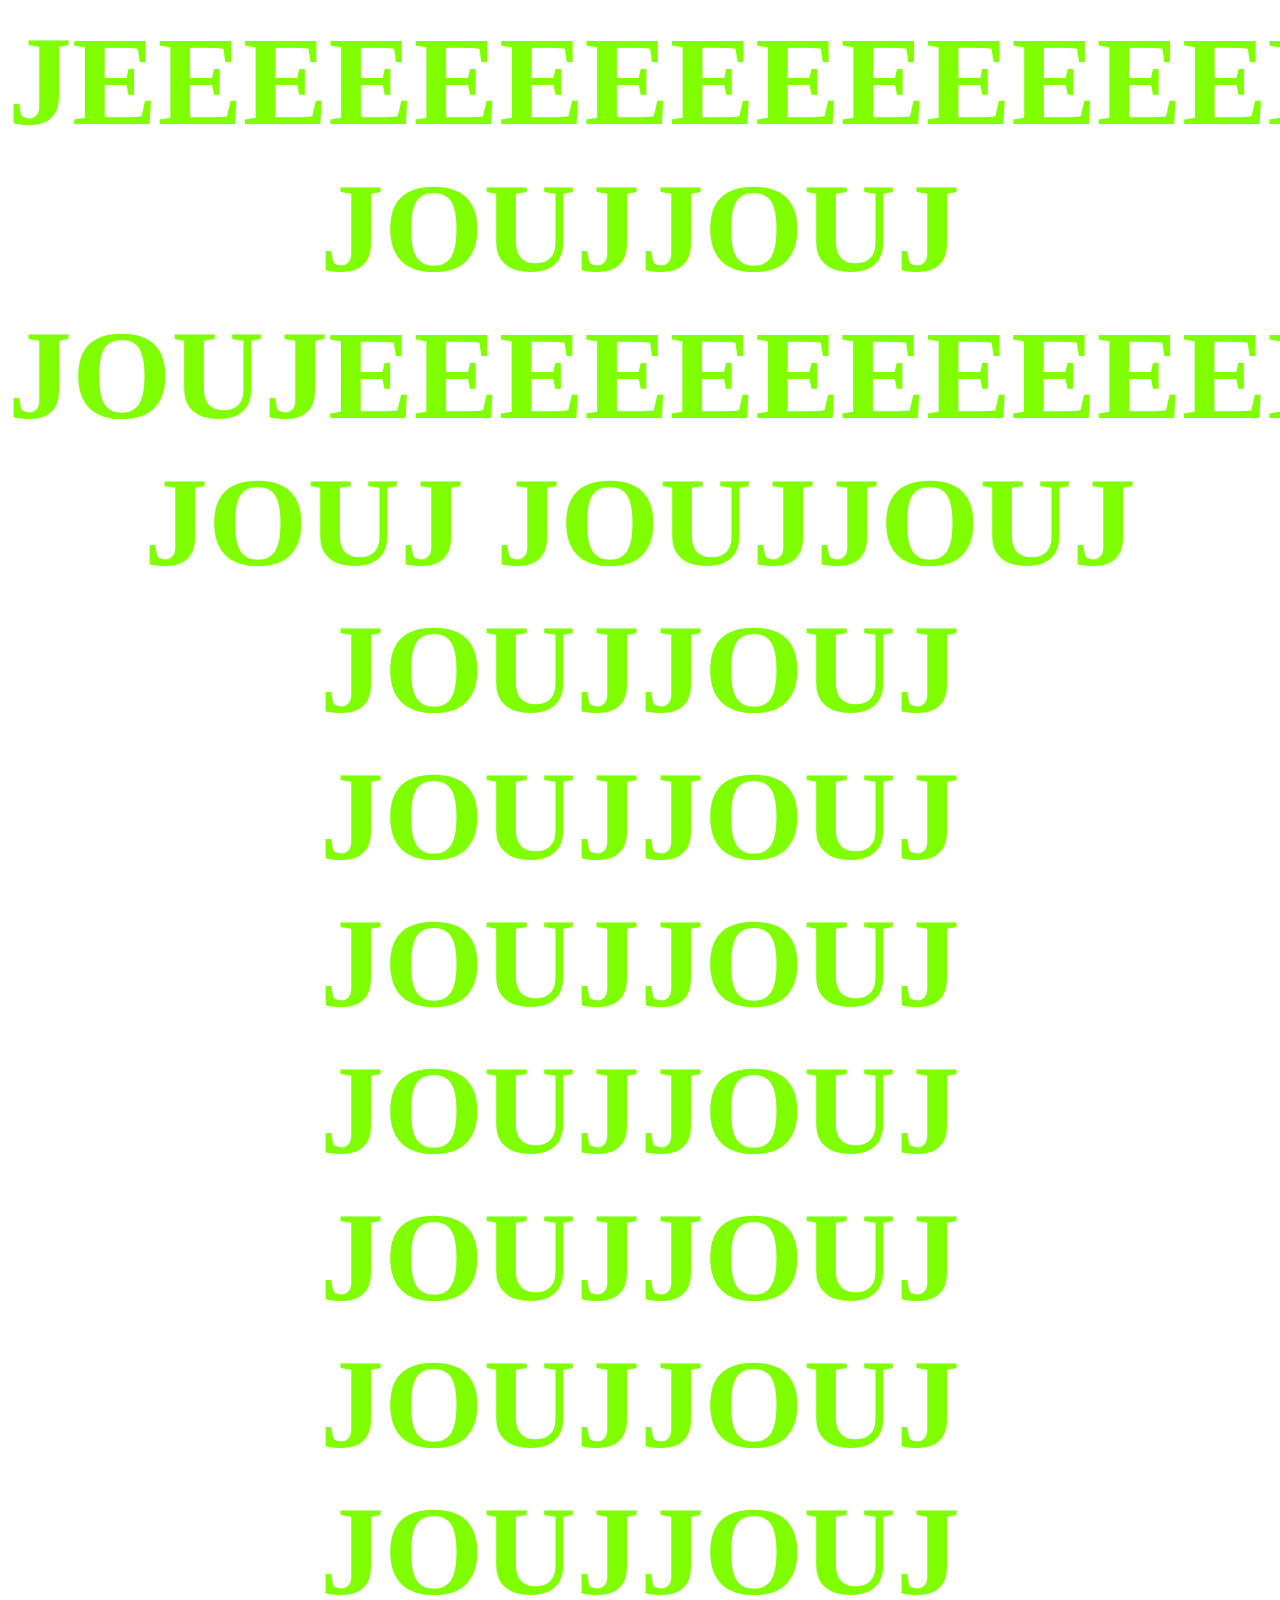
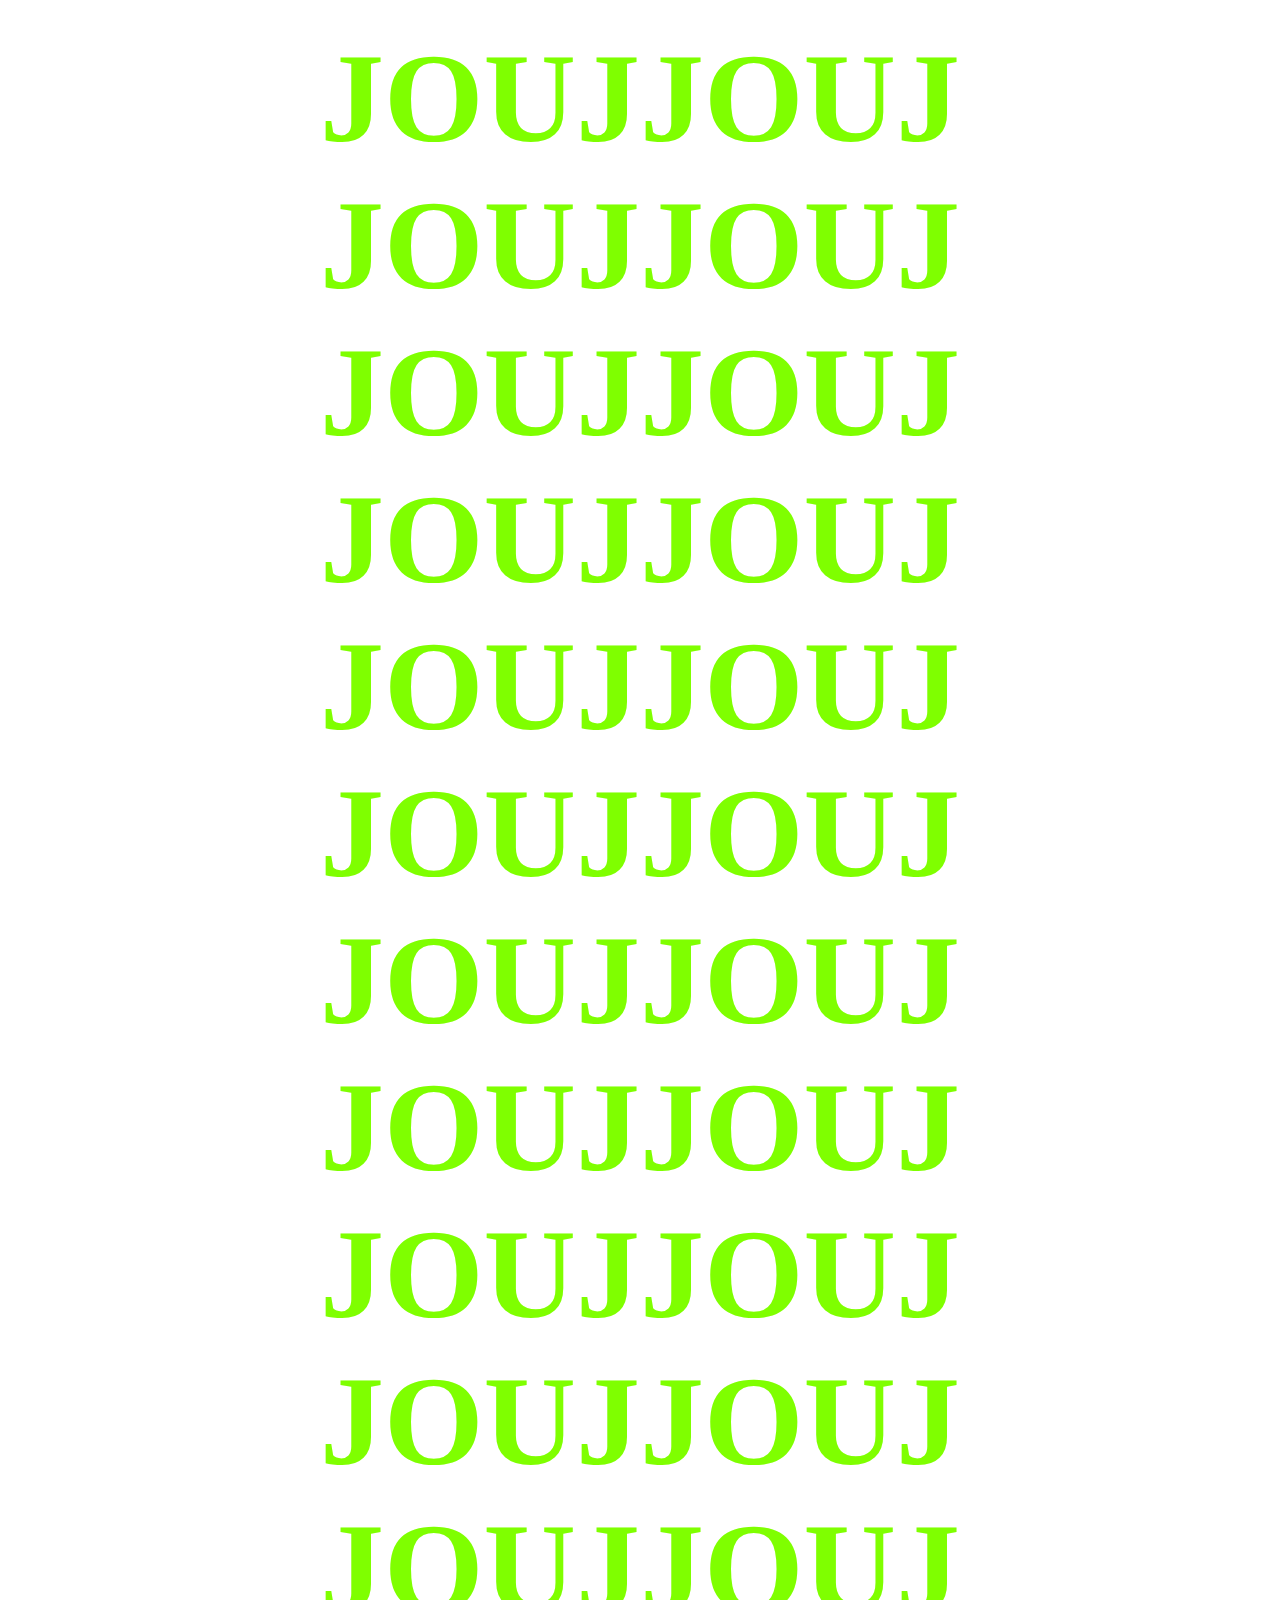
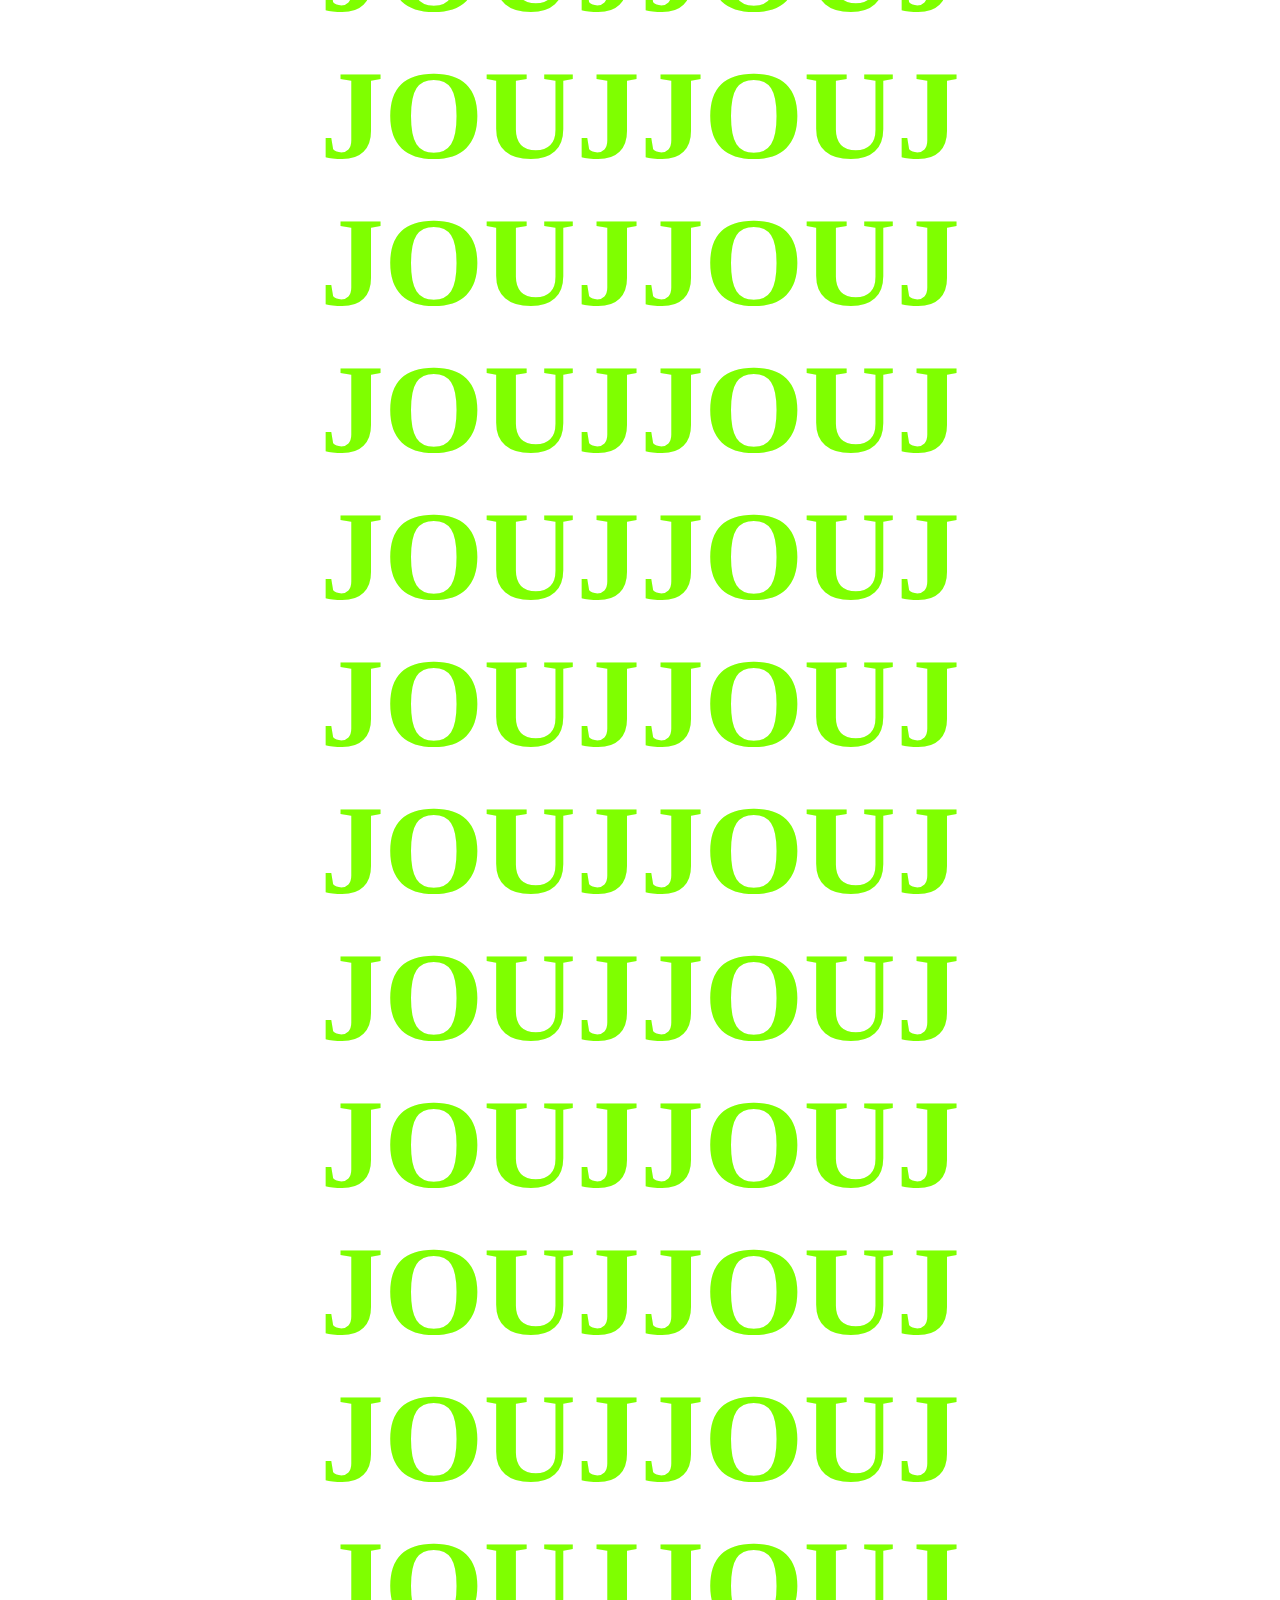
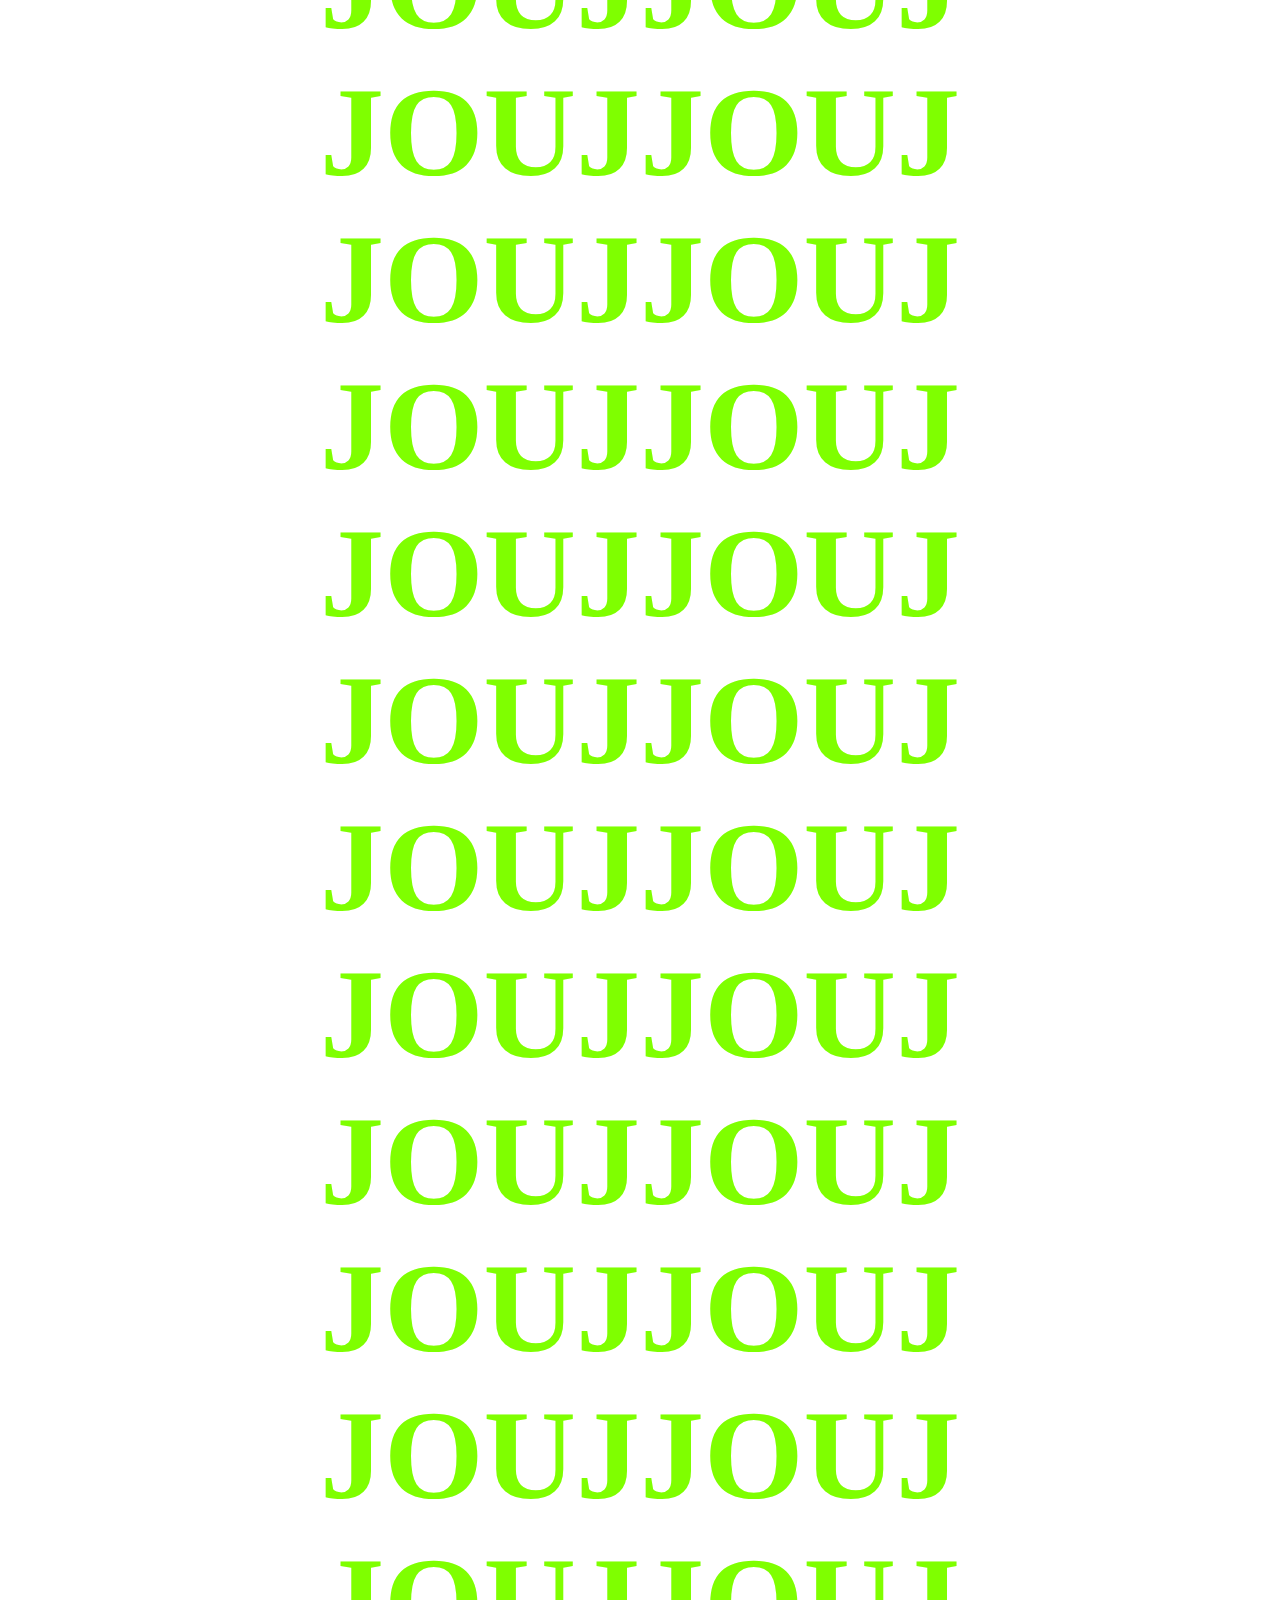
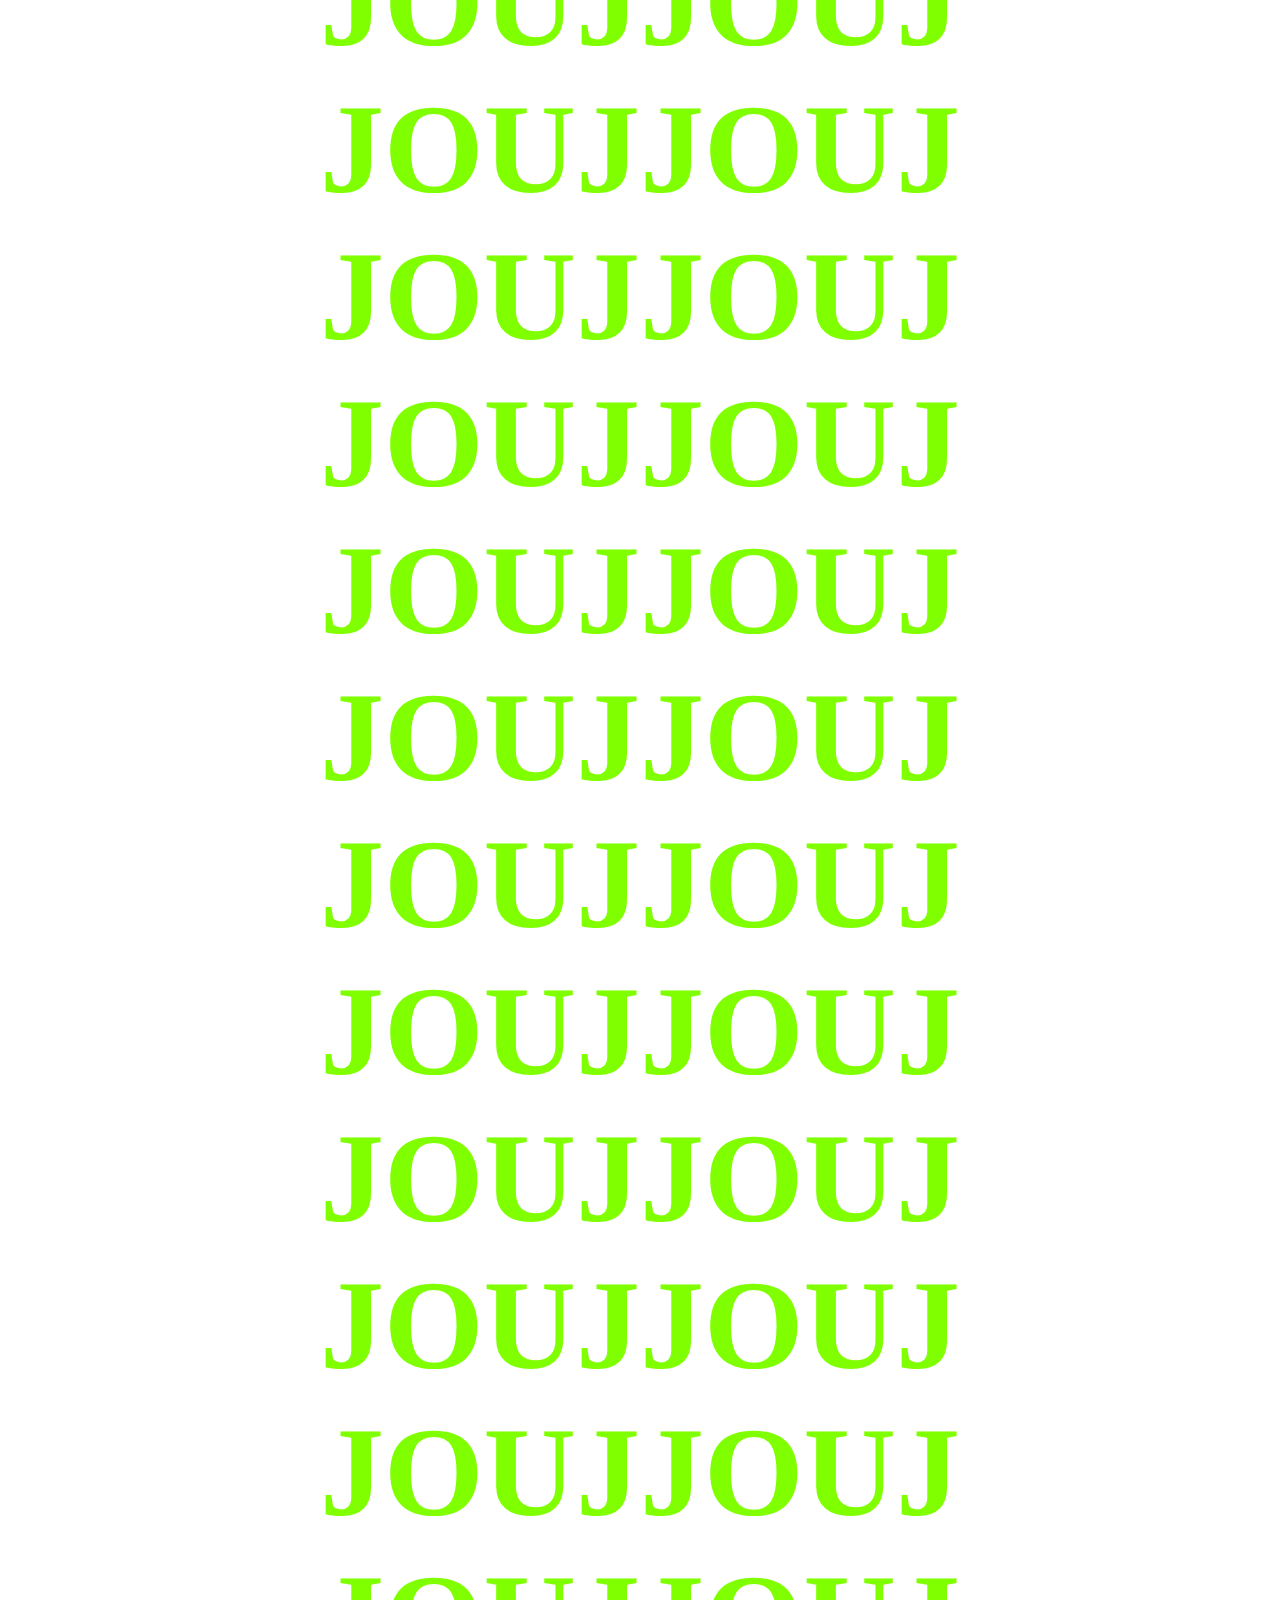
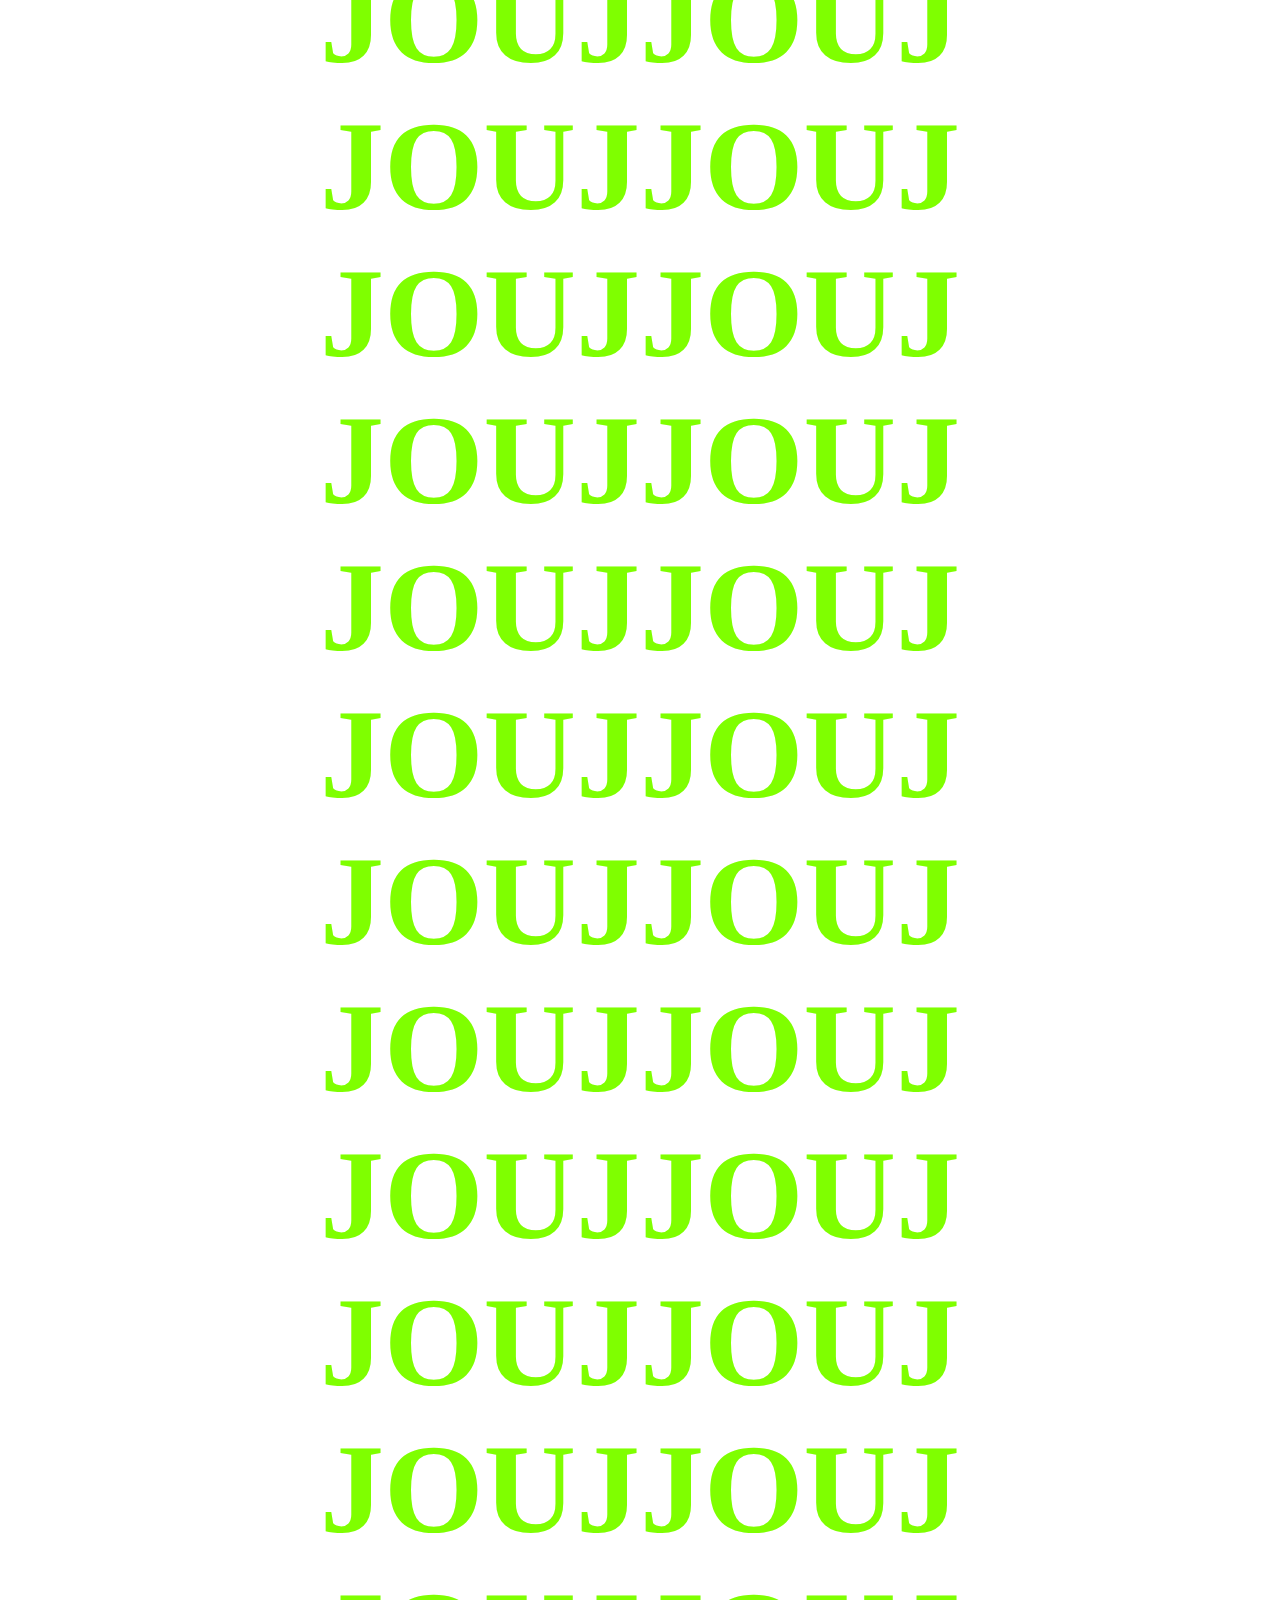
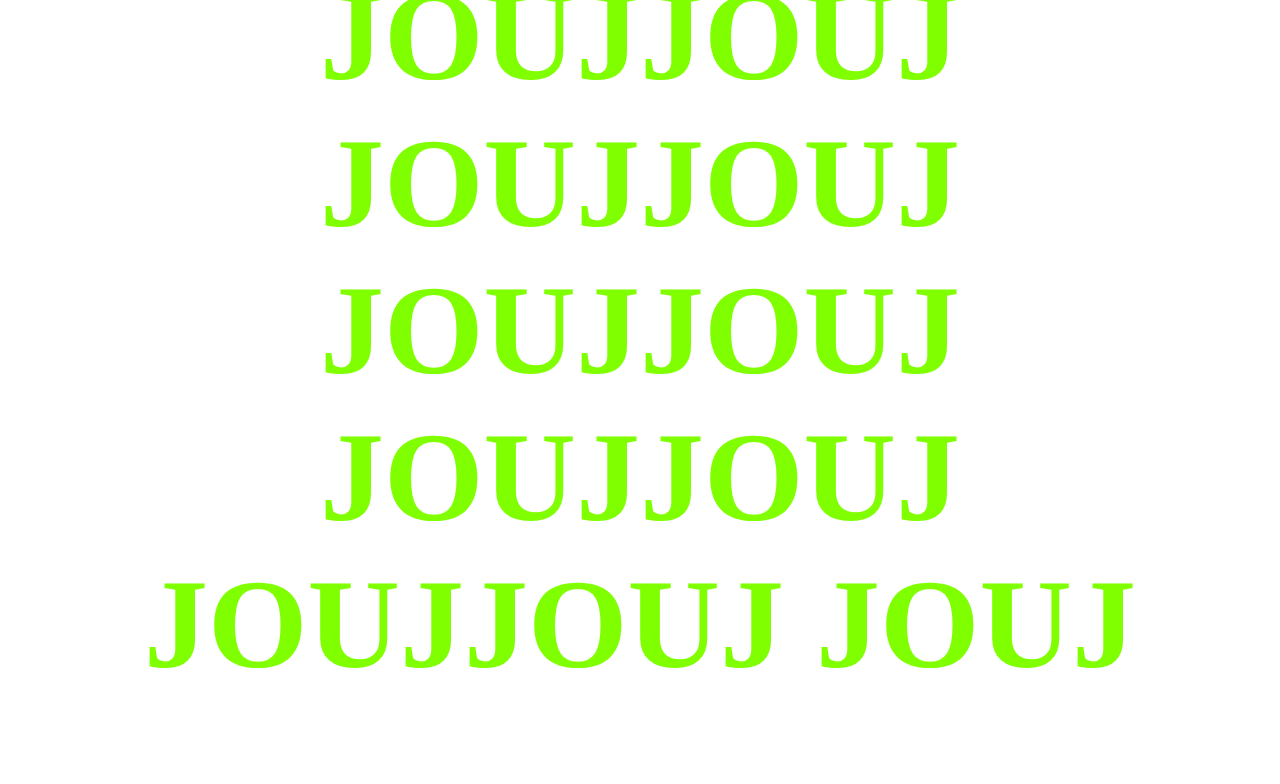
<file: mamadou.html>
<html>
    <head>
        <meta charset="utf-8">
        <title>MAMADOU VERGE VEINEUSE</title>
        <script>

function calcul2lavie() {
var x, y, z, a, b, c;
x=parseFloat(prompt("Entrez le nombre de testicules que vous possedez"));
y=parseFloat(prompt("Maintenant, vous allez insérere la taille longitudinale de votre sexe, et pas de triche ! ;D"));
z=parseFloat(prompt("Puis le diamètre de votre engin de reproducteur"));
x=z/y+x;
alert("Maintenant, grâce à la science cogolaise, nous allons prédire le nombre d'années qu'ils vous reste à vivre");
if (isNaN(x)==false) {
alert(x+" années de vie, Wouahouh !");
} else {
  alert("tu vas mourir, ATTENTION DERRIERE TOI");
}
}

function blink(ob) {
if (ob.style.visibility == "visible" )
{
ob.style.visibility = "hidden";
}
else {
ob.style.visibility = "visible";
}
}
setInterval("blink(bl)",50);

</script>

<style>
span{text-align:center;color:chartreuse;font-style:"Comic sans ms";font-size:4em}
body{background-image:url(https://www.planetesante.ch/var/ezdemo_site/storage/images/media/images/00-rubriques/problemes-generaux/images_interieures/daniel_brelaz_int/34335-1-eng-GB/daniel_brelaz_int_ng_responsive_half.jpg)}
</style>

</head>
  <body onload="setTimeout(calcul2lavie, 1000)">
    <span><h1 id="bl" style="visibility: visible; color:chartreuse;"><color=chartreuse>JEEEEEEEEEEEEEEEEEEEEEEEEEJOUJ JOUJJOUJ JOUJEEEEEEEEEEEEEEEEEEEEEEEEEEEEJ JOUJ JOUJJOUJ JOUJJOUJ JOUJJOUJ JOUJJOUJ JOUJJOUJ JOUJJOUJ JOUJJOUJ JOUJJOUJ JOUJJOUJ JOUJJOUJ JOUJJOUJ JOUJJOUJ JOUJJOUJ JOUJJOUJ JOUJJOUJ JOUJJOUJ JOUJJOUJ JOUJJOUJ JOUJJOUJ JOUJJOUJ JOUJJOUJ JOUJJOUJ JOUJJOUJ JOUJJOUJ JOUJJOUJ JOUJJOUJ JOUJJOUJ JOUJJOUJ JOUJJOUJ JOUJJOUJ JOUJJOUJ JOUJJOUJ JOUJJOUJ JOUJJOUJ JOUJJOUJ JOUJJOUJ JOUJJOUJ JOUJJOUJ JOUJJOUJ JOUJJOUJ JOUJJOUJ JOUJJOUJ JOUJJOUJ JOUJJOUJ JOUJJOUJ JOUJJOUJ JOUJJOUJ JOUJJOUJ JOUJJOUJ JOUJJOUJ JOUJJOUJ JOUJJOUJ JOUJJOUJ JOUJJOUJ JOUJJOUJ JOUJJOUJ JOUJJOUJ JOUJJOUJ JOUJJOUJ JOUJJOUJ JOUJJOUJ JOUJJOUJ JOUJJOUJ JOUJJOUJ JOUJJOUJ JOUJJOUJ JOUJJOUJ JOUJ </font> </h1></span>
    </body>
</html>
</file>
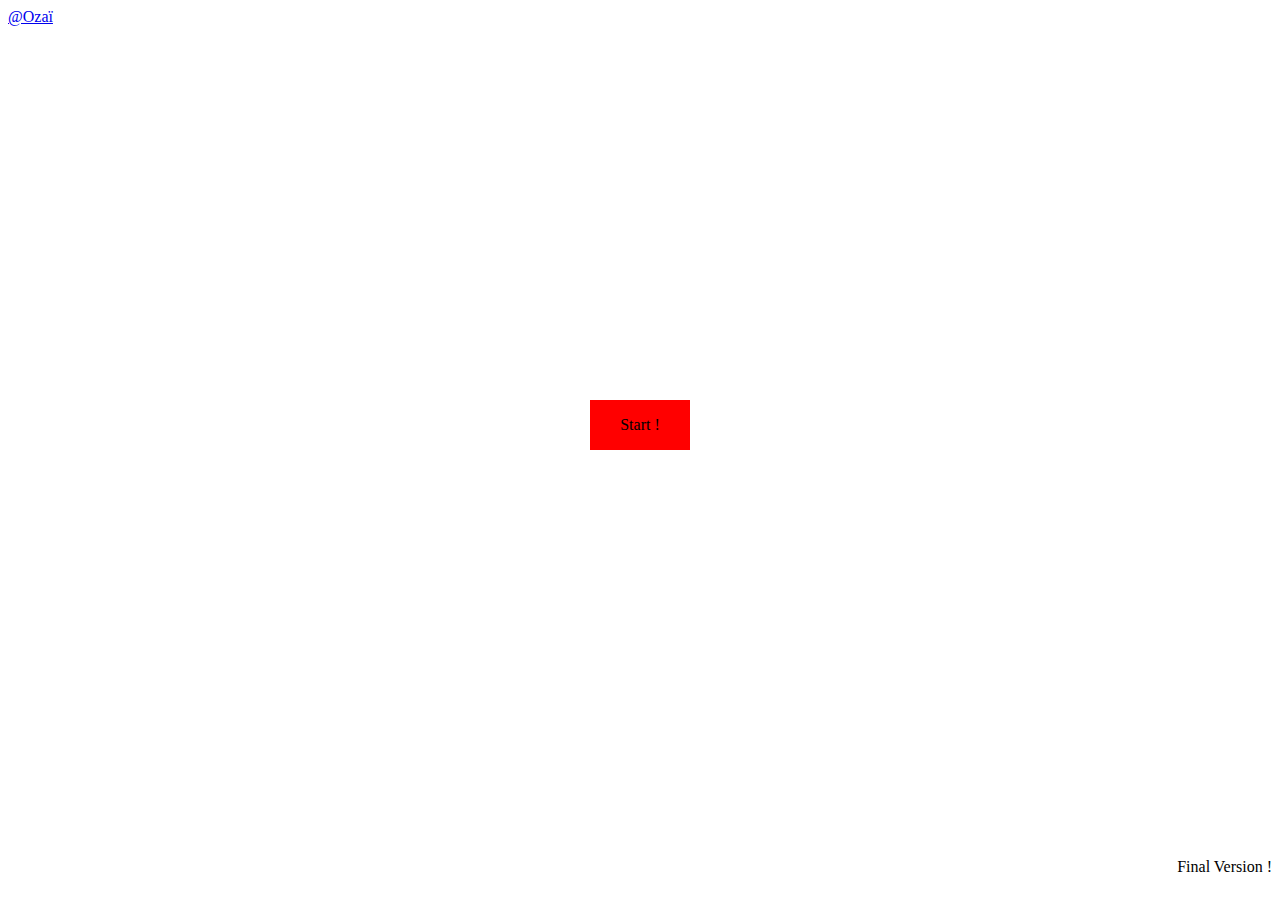
<file: Games/The Great Baston Final/greatbaston.html>
<!DOCTYPE html>
<html>
<head>
  <meta charset="utf-8">
  <link rel="stylesheet" href="content/style.css">
  <script src="content/script.js"></script>
  <title>The Great Baston between Shrersh & Kerek</title>
</head>
<body id="maindiv" onload="load()">
<a href="https://twitter.com/Ozaiwryn" style="font-family:'Comic Sans MS';">@Ozaï</a><p style="font-family:'Comic Sans MS';position:absolute; right:0px; bottom:0px;">Final Version !</p>
    <div onclick="startgame()" class="startbutton" id="startbutton">
        <p id="starttext">Start !</p>
        <audio id="myAudio">
          <source src="content/music.mp3" type="audio/mpeg">
        </audio>
        <script> //GARDER LE SCRIPT DANS LA DIV
        var e = document.getElementById('startbutton');
        var son = document.getElementById("myAudio");
        var lvldone = false;
        function startgame() {
          if (lvldone==false) {
            lvldone=true;
            e.style.backgroundColor = "cyan";
            document.getElementById("starttext").innerHTML = "Starting in 1 sec.";
            son.play();
            son.volume = 0.3;
            setTimeout(back, 1150);
            setTimeout(kerekstart, 1150);
          }
        }


        </script>
    </div>

    <div id="tocastrate" onclick="kerekstart();audio2();" class="tocastrate">

      <audio id="sound">
        <source src="content/sound.mp3" type="audio/mpeg">
      </audio>
      <script> //GARDER LE SCRIPT DANS LA DIV
      var sound = document.getElementById("sound");
      function audio2() {
        sound.pause();
        sound.currentTime = 0;
        sound.play();
        }
      </script>

    </div>


</body>
</html>
</file>
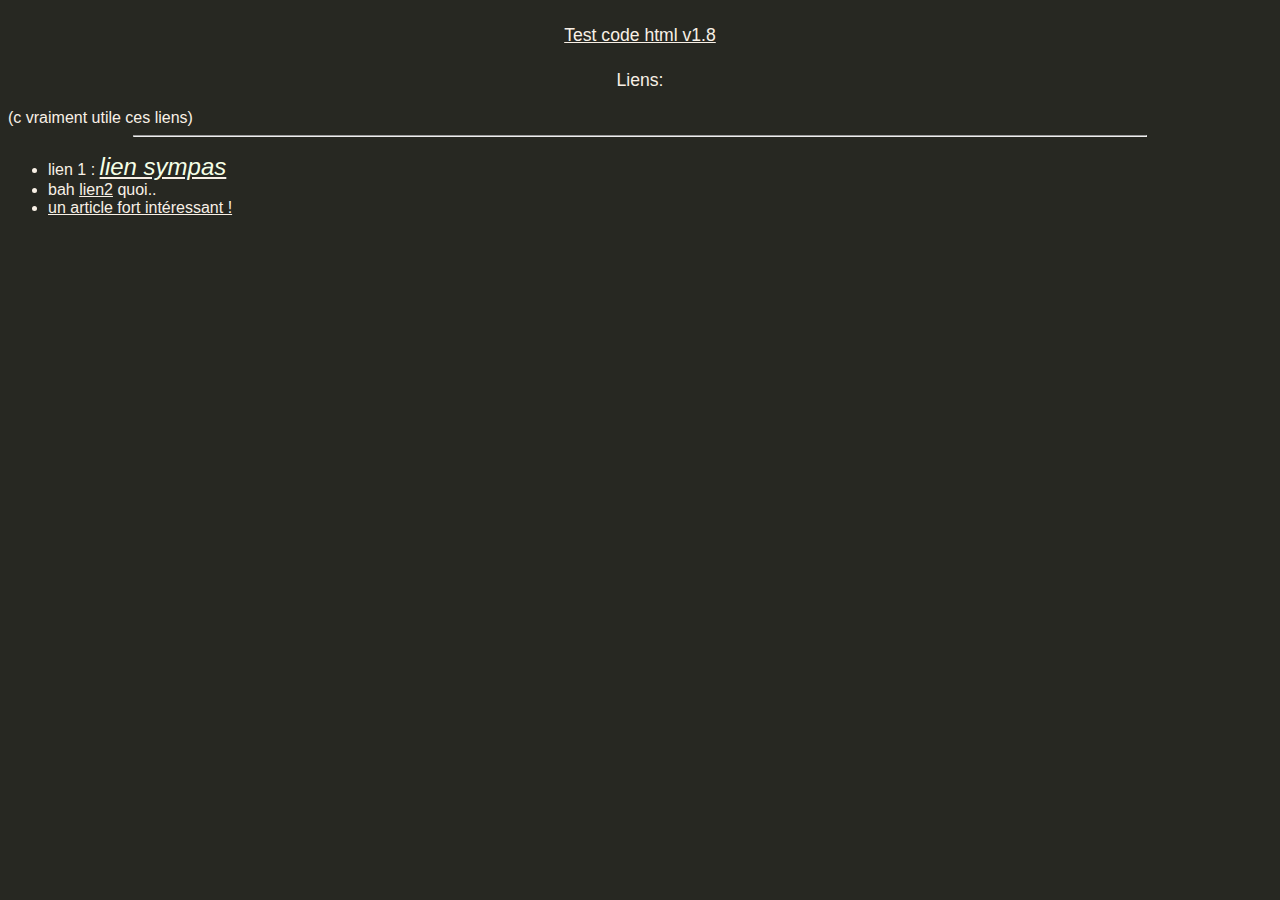
<file: Things/site html V.F/site.html>
<!DOCTYPE html>
<html>
	<head>
		<meta charset="utf-8" />
		<title>Titre - Accueil</title>
		<link rel="stylesheet" href="content/style.css" />
	</head>

	<body>
		<audio src="content/audio1.mp3" autoplay=1 loop=1></audio>
		<span class="liste1">
		<p class="title1">Test code html v1.8</p>
		<p class="textprincipal">Liens:</p>
		(c vraiment utile ces liens)<br />

		<hr>

		<ul>
			<li>lien 1 : <mark><a href="content/liensympas.html"><span class="liensympas">lien sympas</span></a></mark></li>
			<li>bah <a href="content/lien2.html">lien2</a> quoi..</li>
			<li><a href="content/articles.html">un article fort intéressant !</a></li>
		</ul>
	</span>
	</body>

</html>
</file>
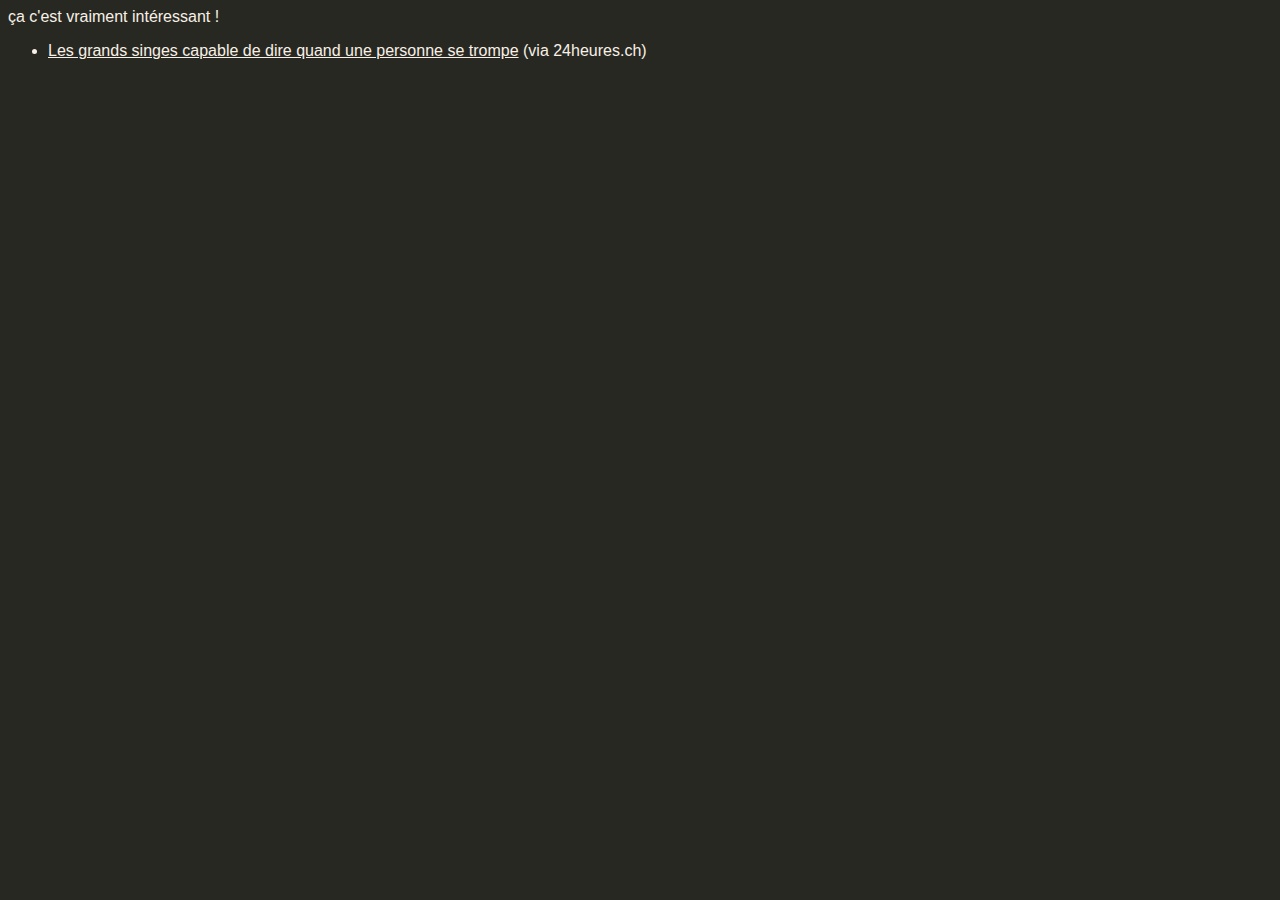
<file: Things/site html V.F/content/articles.html>
<!DOCTYPE html>
<html>
	<head>
		<meta charset="utf-8" />
		<title>Le Saviez vous ?</title>
		<link rel="stylesheet" href="style.css" />
	</head>

	<body>
		ça c'est vraiment intéressant !

		<ul>
			<li><a class="singe" href="http://www.24heures.ch/savoirs/sciences/chimpanzes-peuvent-lire-pensees/story/20982738"> Les grands singes capable de dire quand une personne se trompe</a> (via 24heures.ch)</li>
		</ul>
	</body>
</file>
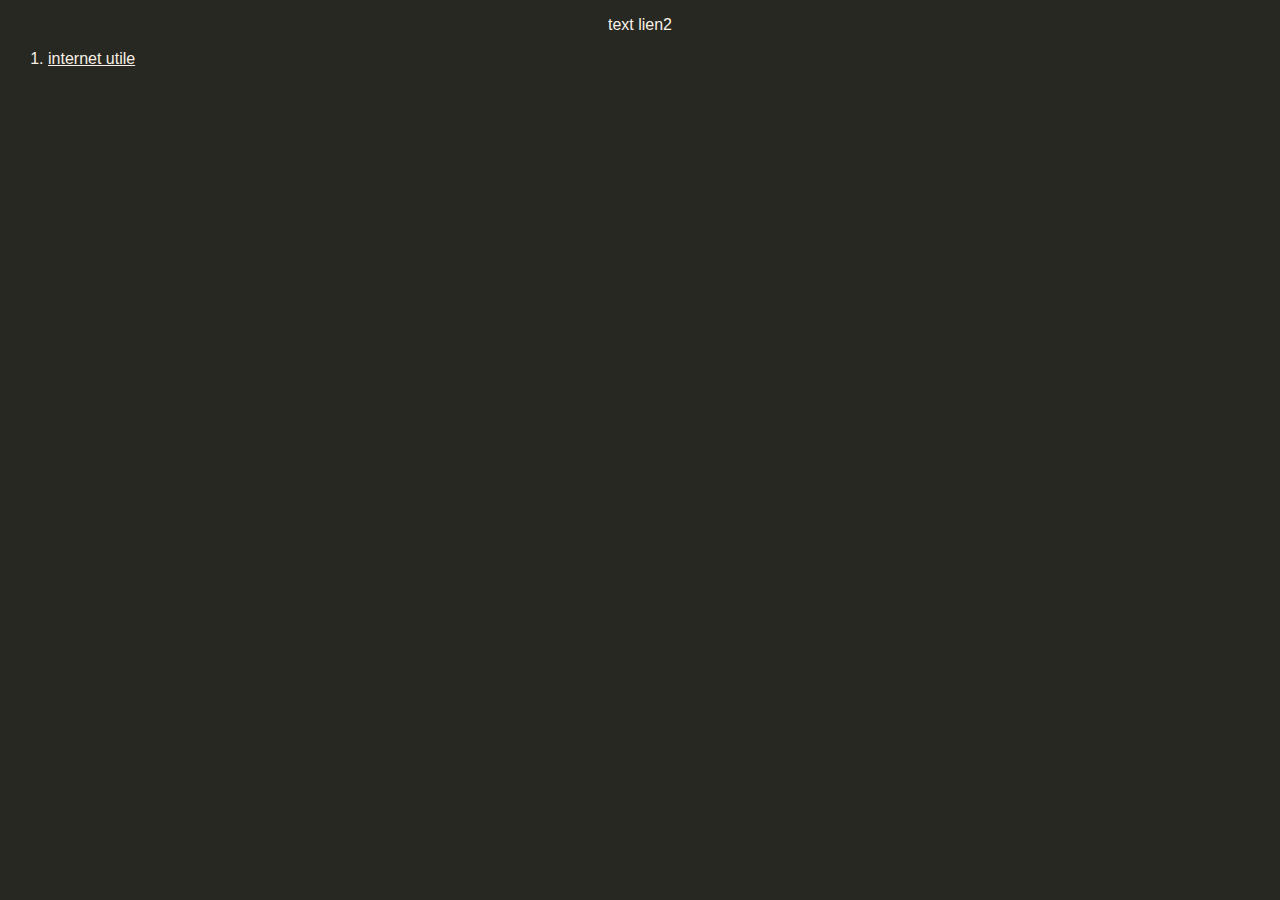
<file: Things/site html V.F/content/lien2.html>
<!DOCTYPE html>
<html>
	<head>
		<meta charset="utf-8" />
		<title>Lien2</title>
		<link rel="stylesheet" href="style.css" />
	</head>

	<body>
		<p class="textlien2"> text lien2 </span>
		<ol>
			<li><a href="http://www.theuselessweb.com">internet utile</a></li>


		</ol>
	</body>

</html>
</file>
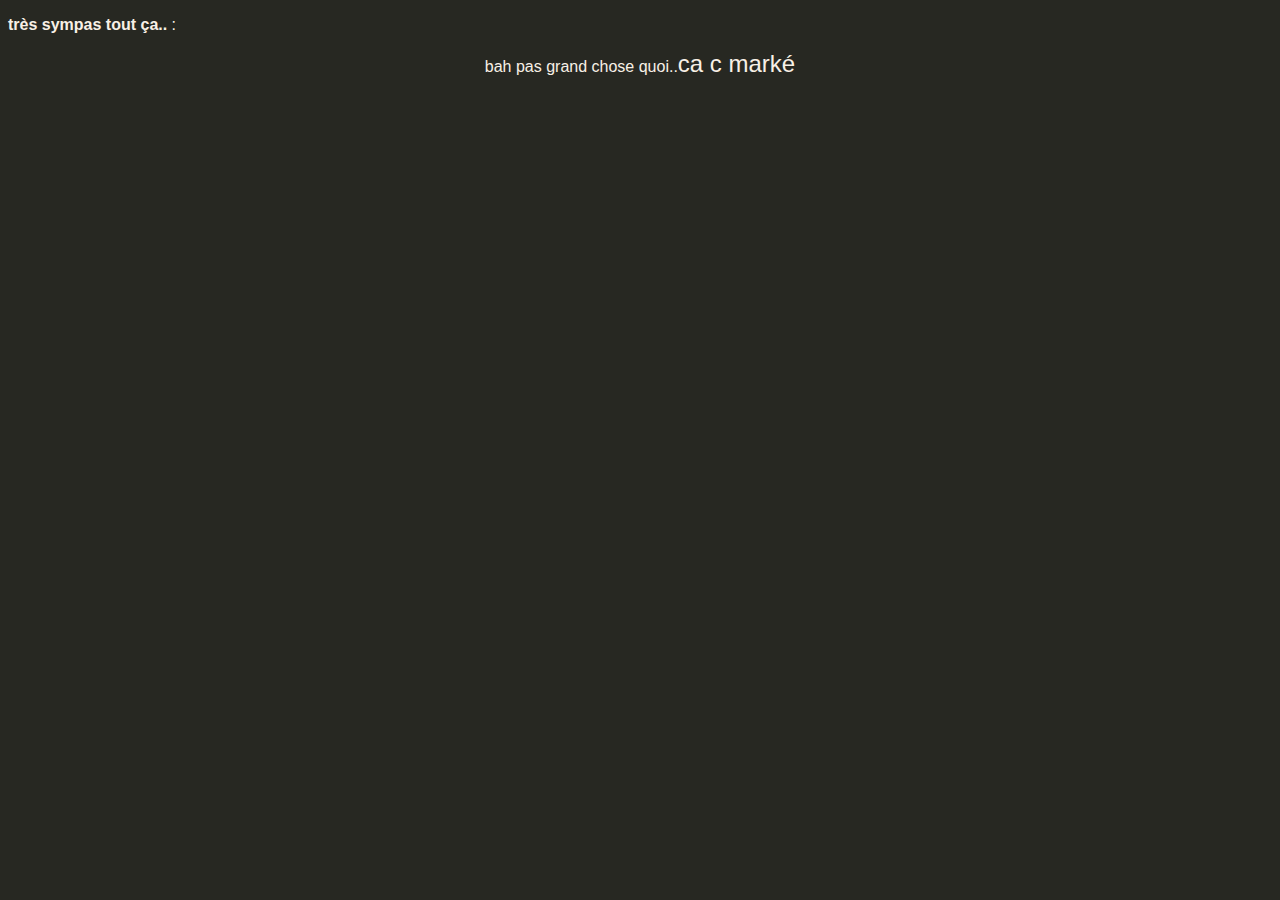
<file: Things/site html V.F/content/liensympas.html>
<!DOCTYPE html>
<html>
	<head>
		<meta charset="utf-8" />
		<title>lien sympas</title>
		<link rel="stylesheet" href="style.css" />
	</head>

	<body>
		<p><strong>très sympas tout ça..</strong> :</p>
		<span class="pqpas"><p>bah pas grand chose quoi..<mark>ca c marké</mark></p></span>

	</body>

</html>
</file>
<file: Games/The Great Baston Final/content/style.css>
body{
position: absolute;
top: 0;
bottom: 0;
left: 0;
right: 0;
cursor: url('shrersh.png') 64 50, default;
}

.startbutton{
  position: absolute;
  top: 50%;
  left: 50%;
  width: 100px;
  height: 50px;
  margin-left: -50px;
  margin-top: -50px;
  text-align: center;
  vertical-align: middle;
  background-color: red;
}

.tocastrate{
  width: 68px;
  height: 82px;
  position: absolute;
  left: 1000px;
}
</file>
<file: Things/site html V.F/content/style.css>
* {
	color: rgb(248,240,230);
	font-size: 1em;
	font-family: Helvetica;
  cursor: url(filthy.png), default;
}

body {
	background-color: rgb(39,40,34);

}

mark {
	color :rgb(248,240,230);
	background: rgb(39,40,34);
	font-size: 1.5em;
}

hr {
	width: 80%;
}



.liensympas{
	font-family: Helvetica;
	font-style: italic;
	color :rgb(245,255,230);
}

.pqpas{
	text-align: center;
}

.textlien2{
	text-align: center;
}

.textprincipal{
	text-align: center;
	font-size: 1.1em;
}

.title1 {
	line-height: 2;
	font-size: 1.1em;
	text-align: center;
	text-decoration: underline;
}

.singe {
	cursor: not-allowed;
}
.liste1:hover{
  background-image: url(hover-back.jpg);
  background-image:
}
</file>
